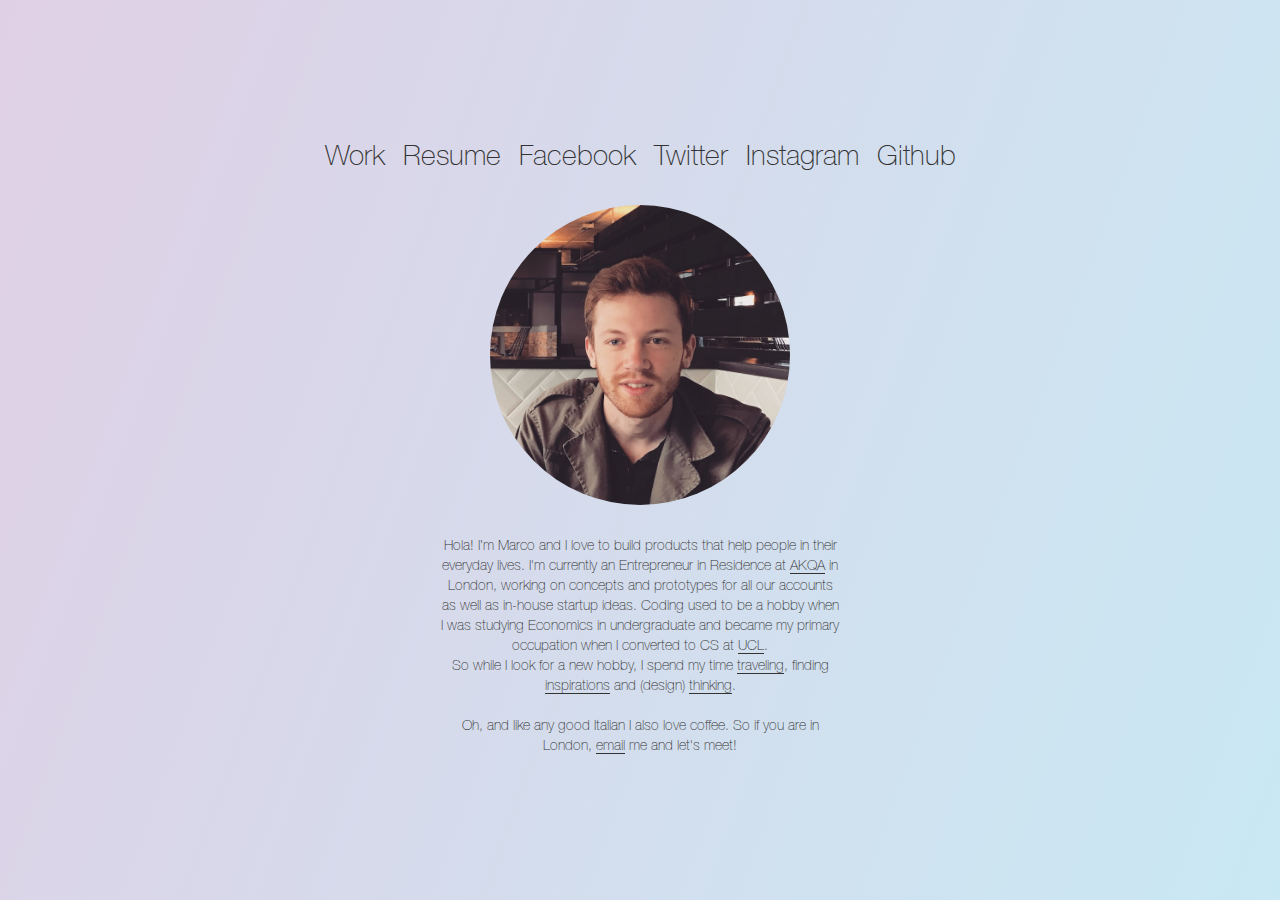
<file: index.html>
<!doctype html>
<html class="no-js" lang="">
    <head>
        <meta charset="utf-8">
        <meta http-equiv="x-ua-compatible" content="ie=edge">
        <title>Marco's Page</title>
        <meta name="description" content="Personal website of Marco Greselin, a creative technologist in London.">
        <meta name="viewport" content="width=device-width, initial-scale=1">

        <link rel="apple-touch-icon" href="apple-touch-icon.png">

        <link rel="stylesheet" href="css/bootstrap.min.css">
        <link rel="stylesheet" href="css/main.css">

    </head>
    <body>
        <!--[if lt IE 8]>
            <p class="browserupgrade">You are using an <strong>outdated</strong> browser. Please <a href="http://browsehappy.com/">upgrade your browser</a> to improve your experience.</p>
        <![endif]-->

        <div class="container">
            <div class="links">
                <ul>
                    <li><a href="work.html">Work</a></li>
                    <li><a href="https://uk.linkedin.com/in/marcogreselin">Resume</a></li>
                    <li><a href="https://www.facebook.com/marcogreselin">Facebook</a></li>
                    <li><a href="https://www.twitter.com/marcogreselin">Twitter</a></li>
                    <li><a href="https://www.instagram.com/marcogreselin">Instagram</a></li>
                    <li><a href="https://www.github.com/marcogreselin">Github</a></li>

                </ul>
            </div>
            <img class="profile" src="img/marco.jpg" alt="Hello World!">
            <div class="welcome">
                Hola! I’m Marco and I love to build products that help people in their everyday lives. I'm currently an Entrepreneur in Residence at <a href="http://www.akqa.com/">AKQA</a> in London, working on concepts and prototypes for all our accounts as well as in-house startup ideas. Coding used to be a hobby when I was studying Economics in undergraduate and became my primary occupation when I converted to CS at <a href="http://www.ucl.ac.uk/">UCL</a>. 
                <br>So while I look for a new hobby, I spend my time <a href="https://www.facebook.com/marcogreselin/videos/vb.1424364048/10211475287784227/">traveling</a>, finding <a href="http://99u.com/articles">inspirations</a> and (design) <a href="https://vimeo.com/5189134">thinking</a>.
                <p>Oh, and like any good Italian I also love coffee. So if you are in London, <a href="mailto:marcogreselin@me.com?subject=Coffeeeeee">email</a> me and let's meet!</p>
            </div>
        </div>

        <script src="https://code.jquery.com/jquery-1.12.0.min.js"></script>
        <script>
            (function(b,o,i,l,e,r){b.GoogleAnalyticsObject=l;b[l]||(b[l]=
            function(){(b[l].q=b[l].q||[]).push(arguments)});b[l].l=+new Date;
            e=o.createElement(i);r=o.getElementsByTagName(i)[0];
            e.src='https://www.google-analytics.com/analytics.js';
            r.parentNode.insertBefore(e,r)}(window,document,'script','ga'));
            ga('create','UA-29038123-1','auto');ga('send','pageview');
        </script>
        <script src="js/bootstrap.min.js"></script>

    </body>
</html>
</file>
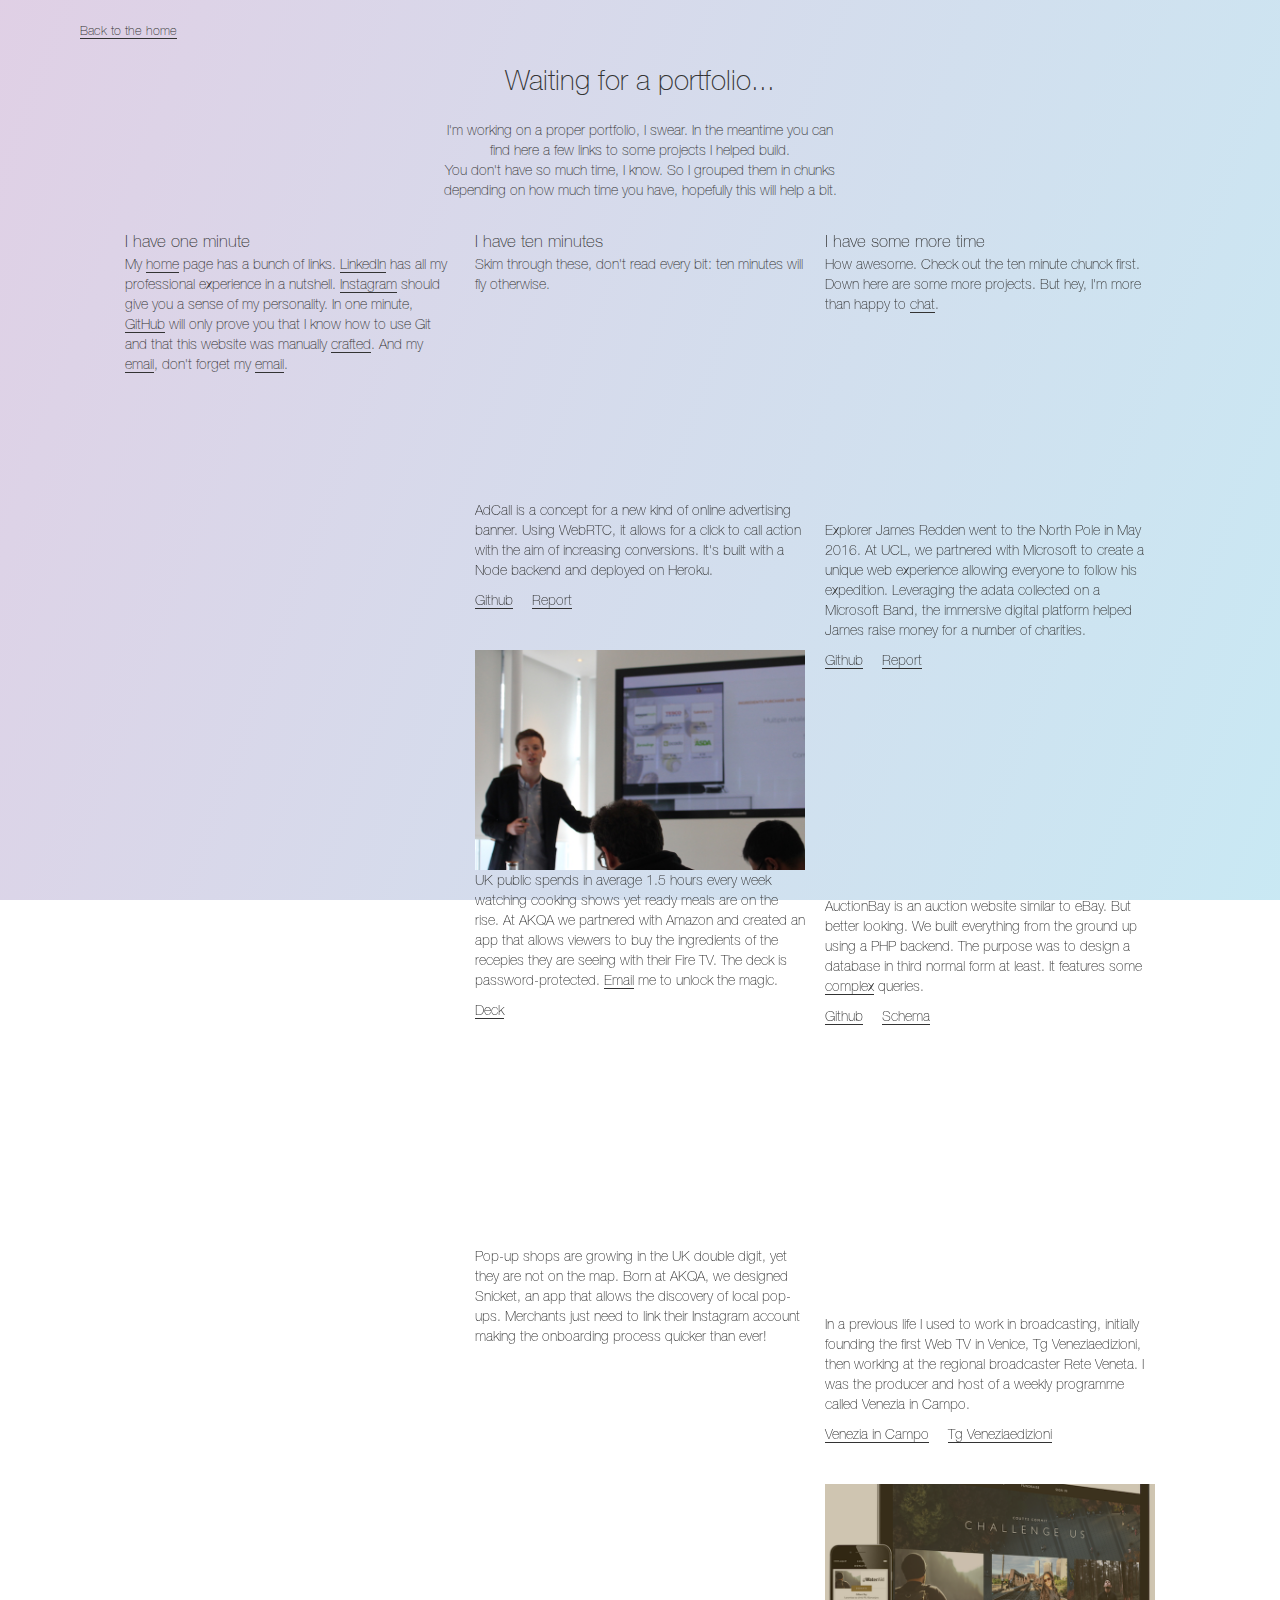
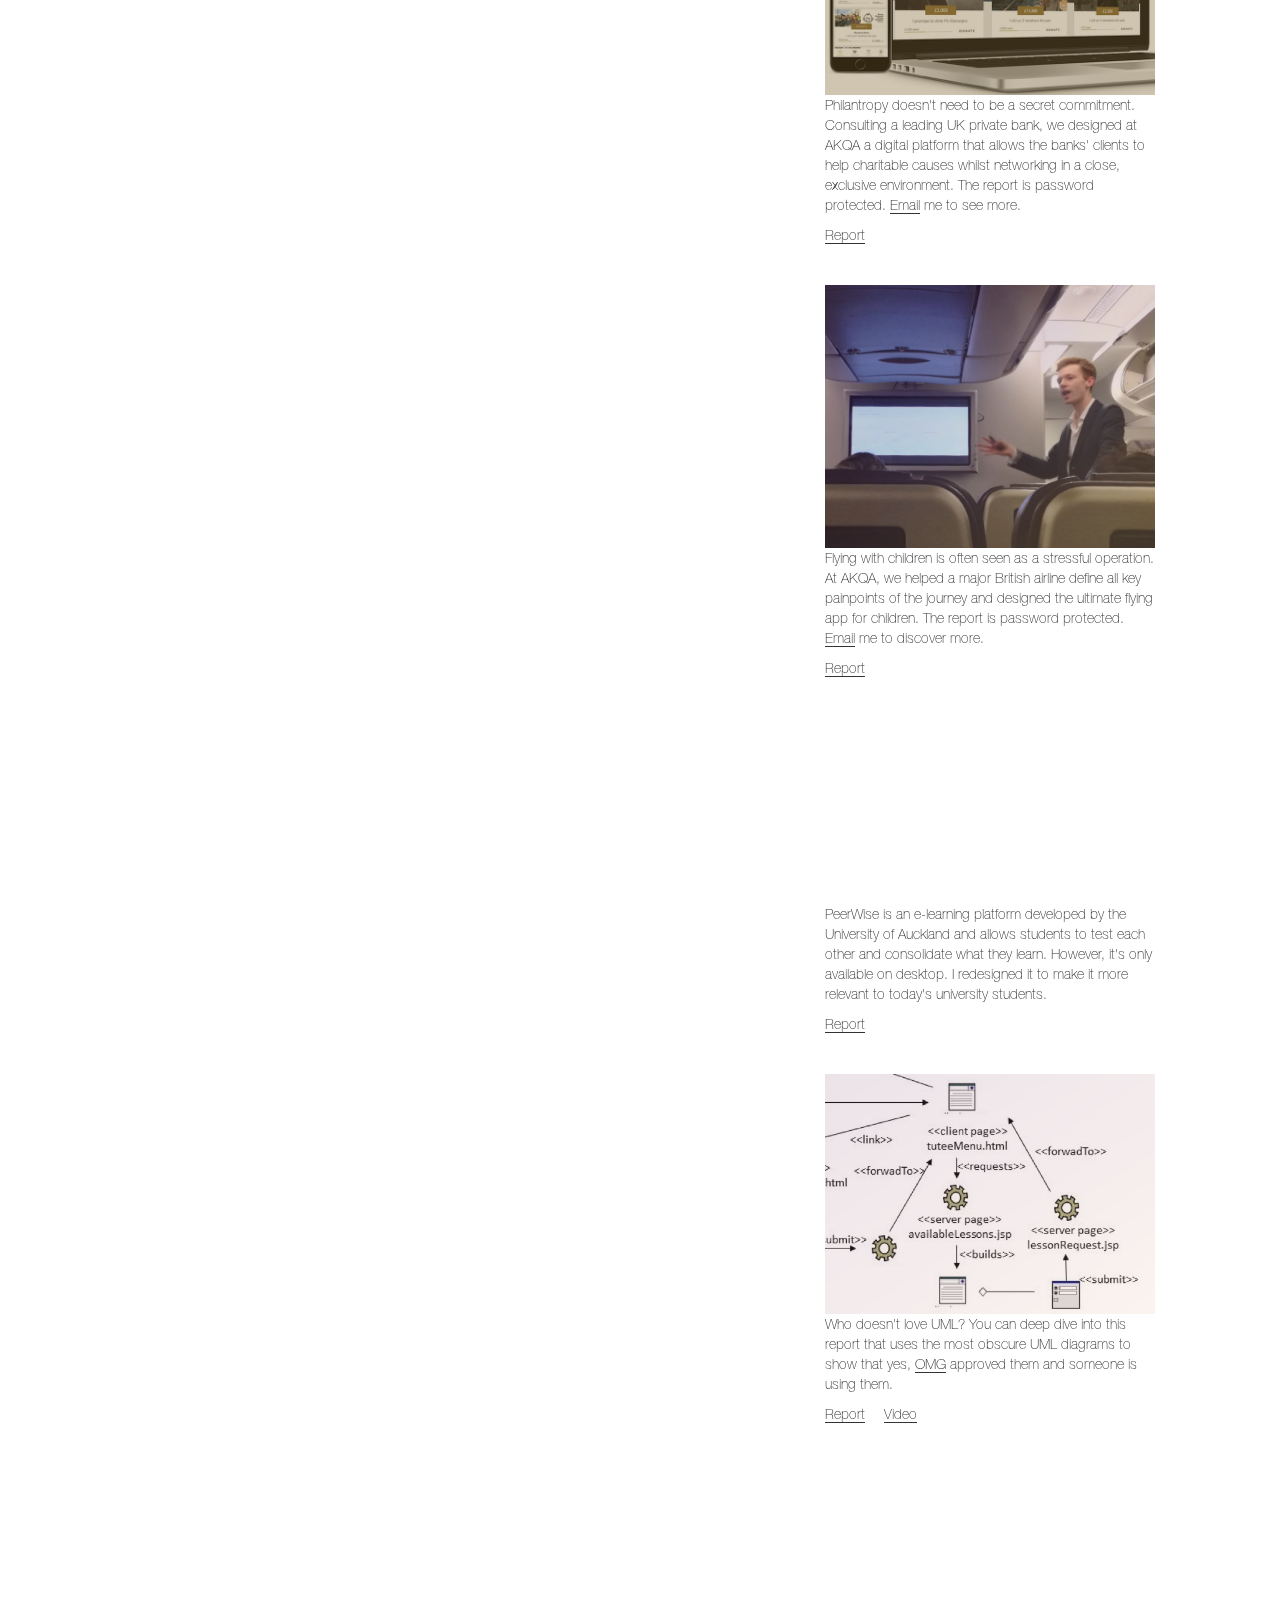
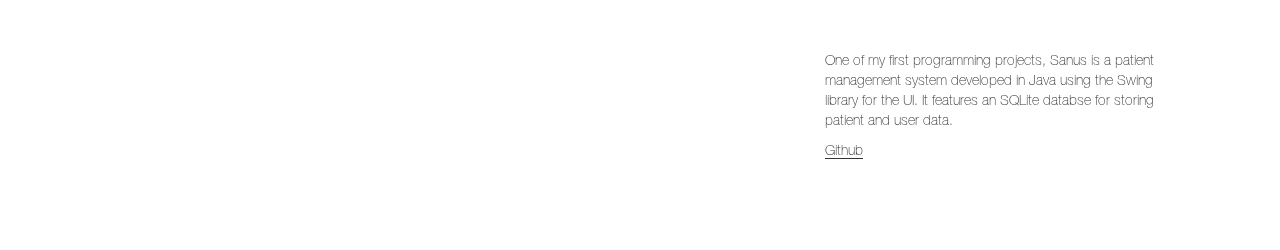
<file: work.html>
<!doctype html>
<html class="no-js" lang="">
    <head>
        <meta charset="utf-8">
        <meta http-equiv="x-ua-compatible" content="ie=edge">
        <title>Marco's Work</title>
        <meta name="description" content="Personal website of Marco Greselin, a creative technologist in London.">
        <meta name="viewport" content="width=device-width, initial-scale=1">

        <link rel="apple-touch-icon" href="apple-touch-icon.png">

        <link rel="stylesheet" href="css/bootstrap.min.css">
        <link rel="stylesheet" href="css/main.css">

    </head>
    <body>
        <!--[if lt IE 8]>
            <p class="browserupgrade">You are using an <strong>outdated</strong> browser. Please <a href="http://browsehappy.com/">upgrade your browser</a> to improve your experience.</p>
        <![endif]-->

        <div class="container">
            <div class="back"><a href="index.html">Back to the home</a></div>
            <div class="links" id="waiting">
                Waiting for a portfolio...
            </div>
            <div class="welcome">
                <p>I'm working on a proper portfolio, I swear. In the meantime you can find here a few links to some projects I helped build. 
                <br>You don't have so much time, I know. So I grouped them in chunks depending on how much time you have, hopefully this will help a bit.</p>
            </div>
            <div class="time-block-wrapper">
                <div class="time-block">
                    <div class="title">I have one minute</div>
                    My <a href="index.html">home</a> page has a bunch of links. <a target="_blank" href="https://www.linkedin.com/in/marcogreselin/">LinkedIn</a> has all my professional experience in a nutshell. <a target="_blank" href="https://www.instagram.com/marcogreselin">Instagram</a> should give you a sense of my personality. In one minute, <a target="_blank" href="https://github.com/marcogreselin">GitHub</a> will only prove you that I know how to use Git and that this website was manually <a target="_blank" href="https://github.com/marcogreselin/marcogreselin.github.io">crafted</a>. And my <a href="mailto:marcogreselin@me.com?subject=Coffeeeeee">email</a>, don't forget my <a href="mailto:marcogreselin@me.com?subject=Coffeeeeee">email</a>.
                </div>

                <div class="time-block">
                    <div class="title">I have ten minutes</div>
                    Skim through these, don't read every bit: ten minutes will fly otherwise.
                    <div class="project">
                        <p>
                            <iframe  src="https://www.youtube.com/embed/3ZDOA5haCeY?rel=0&amp;showinfo=0&amp;start=155" width="330px" height="186px" frameborder="0" allowfullscreen></iframe>
                            <br>AdCall is a concept for a new kind of online advertising banner. Using WebRTC, it allows for a click to call action with the aim of increasing conversions. It's built with a Node backend and deployed on Heroku.
                        </p>
                        <div class="links">
                            <a href="https://github.com/marcogreselin/AdCall" target="_blank">Github</a>
                            <a href="https://s3-eu-west-1.amazonaws.com/marcogreselin/adcall.pdf" target="_blank">Report</a>
                        </div>
                    </div>
                    <div class="project">
                        <p>
                            <img src="img/kitchen.jpg" alt="Pitching to Amazon" width="330px">
                            <br>UK public spends in average 1.5 hours every week watching cooking shows yet ready meals are on the rise. At AKQA we partnered with Amazon and created an app that allows viewers to buy the ingredients of the recepies they are seeing with their Fire TV. The deck is password-protected. <a href="mailto:marcogreselin@me.com?subject=Unlock AKQA magic">Email</a> me to unlock the magic.
                        </p>
                        <div class="links">
                            <a href="https://s3-eu-west-1.amazonaws.com/marcogreselin/kitchen.pdf" target="_blank">Deck</a>
                        </div>
                    </div>
                    <div class="project">
                        <p>
                            <iframe  src="https://www.youtube.com/embed/m6ftS0u3e_8?rel=0&amp;showinfo=0&amp" width="330px" height="186px" frameborder="0" allowfullscreen></iframe>
                            <br>Pop-up shops are growing in the UK double digit, yet they are not on the map. Born at AKQA, we designed Snicket, an app that allows the discovery of local pop-ups. Merchants just need to link their Instagram account making the onboarding process quicker than ever!
                        </p>
                    </div>
                </div><!-- time-block --> 

                <div class="time-block">
                    <span class="title">I have some more time</span>
                    How awesome. Check out the ten minute chunck first. Down here are some more projects. But hey, I'm more than happy to <a href="mailto:marcogreselin@me.com?subject=Coffeeeeee">chat</a>.

                    <div class="project">
                        <p>
                            <iframe  src="https://www.youtube.com/embed/rl6lrKyMrb8?rel=0&amp;showinfo=0&amp;start=359" width="330px" height="186px" frameborder="0" allowfullscreen></iframe>
                            <br>Explorer James Redden went to the North Pole in May 2016. At UCL, we partnered with Microsoft to create a unique web experience allowing everyone to follow his expedition. Leveraging the adata collected on a Microsoft Band, the immersive digital platform helped James raise money for a number of charities.
                        </p>
                        <div class="links">
                            <a target="_blank" href="https://github.com/marcogreselin/bandtothepole" target="_blank">Github</a>
                            <a target="_blank" href="https://s3-eu-west-1.amazonaws.com/marcogreselin/pole.pdf" target="_blank">Report</a>
                        </div>
                    </div>
                    <div class="project">
                        <p>
                            <iframe  src="https://www.youtube.com/embed/eVZXFArkstQ?rel=0&amp;showinfo=0" width="330px" height="186px" frameborder="0" allowfullscreen></iframe>
                            <br>AuctionBay is an auction website similar to eBay. But better looking. We built everything from the ground up using a PHP backend. The purpose was to design a database in third normal form at least. It features some <a target="_blank" href="https://github.com/marcogreselin/auctionbay/blob/master/includes/form_processing.php#L664-L691">complex</a> queries.
                        </p>
                        <div class="links">
                            <a target="_blank" href="https://github.com/marcogreselin/auctionbay">Github</a>
                            <a target="_blank" href="https://my.vertabelo.com/public-model-view/vftkw8Ftu4BnrV8lJ1LpKO8t65FjUsVbr3EcebfYUstN6OKHg48xl4kQ1kD9ctrW?x=2150&y=2300&zoom=0.5">Schema</a>
                        </div>
                    </div>
                    <div class="project">
                        <p>
                            <iframe src="https://www.facebook.com/plugins/video.php?href=https%3A%2F%2Fwww.facebook.com%2Fmarcogreselin%2Fvideos%2Fvb.1424364048%2F1132388596284%2F%3Ftype%3D3&show_text=0&width=330&height=248" width="330" height="248" style="border:none;overflow:hidden" scrolling="no" frameborder="0" allowTransparency="true" allowFullScreen="true"></iframe>
                            <br>In a previous life I used to work in broadcasting, initially founding the first Web TV in Venice, Tg Veneziaedizioni, then working at the regional broadcaster Rete Veneta. I was the producer and host of a weekly programme called Venezia in Campo.
                        </p>
                        <div class="links">
                            <a target="_blank" href="https://www.youtube.com/user/veneziaincampo/playlists">Venezia in Campo</a>
                            <a target="_blank" href="http://www.tgveneziaedizioni.it/">Tg Veneziaedizioni</a>
                        </div>
                    </div>
                    <div class="project">
                        <p>
                            <img src="img/commit.png" alt="Commit Mockup" width="330px">
                            <br>Philantropy doesn't need to be a secret commitment. Consulting a leading UK private bank, we designed at AKQA a digital platform that allows the banks' clients to help charitable causes whilst networking in a close, exclusive environment. The report is password protected. <a href="mailto:marcogreselin@me.com?subject=Unlock AKQA magic">Email</a> me to see more.
                        </p>
                        <div class="links">
                            <a href="https://s3-eu-west-1.amazonaws.com/marcogreselin/commit.pdf" target="_blank">Report</a>
                        </div>
                    </div>
                    <div class="project">
                        <p>
                            <img src="img/fly.png" alt="Pitching in the air" width="330px">
                            <br>Flying with children is often seen as a stressful operation. At AKQA, we helped a major British airline define all key painpoints of the journey and designed the ultimate flying app for children. The report is password protected. <a href="mailto:marcogreselin@me.com?subject=Unlock AKQA magic">Email</a> me to discover more.
                        </p>
                        <div class="links">
                            <a href="   https://s3-eu-west-1.amazonaws.com/marcogreselin/fly.pdf" target="_blank">Report</a>
                        </div>
                    </div>
                    <div class="project">
                        <p>
                            <iframe  src="https://www.youtube.com/embed/Y4mFjjbwJWE?rel=0&amp;showinfo=0&amp" width="330px" height="186px" frameborder="0" allowfullscreen></iframe>
                            <br>PeerWise is an e-learning platform developed by the University of Auckland and allows students to test each other and consolidate what they learn. However, it's only available on desktop. I redesigned it to make it more relevant to today's university students.
                        </p>
                        <div class="links">
                            <a href="https://s3-eu-west-1.amazonaws.com/marcogreselin/peerwise.pdf" target="_blank">Report</a>
                        </div>
                    </div>
                    <div class="project">
                        <p>
                            <img width="330px" src="img/uml.png" alt="Love UML">
                            <br>Who doesn't love UML? You can deep dive into this report that uses the most obscure UML diagrams to show that yes, <a href="http://www.omg.org/" target="_blank">OMG</a> approved them and someone is using them. 
                        </p>
                        <div class="links">
                            <a href="https://s3-eu-west-1.amazonaws.com/marcogreselin/uml.pdf" target="_blank">Report</a>
                            <a target="_blank" href="https://youtu.be/_uunC2Dbgb8" target="_blank">Video</a>
                        </div>
                    </div>
                    <div class="project">
                        <p>
                            <iframe  src="https://www.youtube.com/embed/bodC7oZ2Cnk?rel=0&amp;showinfo=0&amp" width="330px" height="186px" frameborder="0" allowfullscreen></iframe>
                            <br>One of my first programming projects, Sanus is a patient management system developed in Java using the Swing library for the UI. It features an SQLite databse for storing patient and user data.
                        </p>
                        <div class="links">
                            <a href="https://github.com/marcogreselin/sanus" target="_blank">Github</a>
                        </div>
                    </div>
                </div>
            </div> <!-- time-block-wrapper -->

                    
                
        </div> <!-- container -->

        <script src="https://code.jquery.com/jquery-1.12.0.min.js"></script>
        <script>
            (function(b,o,i,l,e,r){b.GoogleAnalyticsObject=l;b[l]||(b[l]=
            function(){(b[l].q=b[l].q||[]).push(arguments)});b[l].l=+new Date;
            e=o.createElement(i);r=o.getElementsByTagName(i)[0];
            e.src='https://www.google-analytics.com/analytics.js';
            r.parentNode.insertBefore(e,r)}(window,document,'script','ga'));
            ga('create','UA-29038123-1','auto');ga('send','pageview');
        </script>
        <script src="js/bootstrap.min.js"></script>

    </body>
</html>
</file>
<file: css/main.css>
/*! HTML5 Boilerplate v5.3.0 | MIT License | https://html5boilerplate.com/ */

/*
 * What follows is the result of much research on cross-browser styling.
 * Credit left inline and big thanks to Nicolas Gallagher, Jonathan Neal,
 * Kroc Camen, and the H5BP dev community and team.
 */

/* ==========================================================================
   Base styles: opinionated defaults
   ========================================================================== */

html {
    color: #222;
    font-size: 1em;
    line-height: 1.4;
}

/*
 * Remove text-shadow in selection highlight:
 * https://twitter.com/miketaylr/status/12228805301
 *
 * These selection rule sets have to be separate.
 * Customize the background color to match your design.
 */

::-moz-selection {
    background: #b3d4fc;
    text-shadow: none;
}

::selection {
    background: #b3d4fc;
    text-shadow: none;
}

/*
 * A better looking default horizontal rule
 */

hr {
    display: block;
    height: 1px;
    border: 0;
    border-top: 1px solid #ccc;
    margin: 1em 0;
    padding: 0;
}

/*
 * Remove the gap between audio, canvas, iframes,
 * images, videos and the bottom of their containers:
 * https://github.com/h5bp/html5-boilerplate/issues/440
 */

audio,
canvas,
iframe,
img,
svg,
video {
    vertical-align: middle;
}

/*
 * Remove default fieldset styles.
 */

fieldset {
    border: 0;
    margin: 0;
    padding: 0;
}

/*
 * Allow only vertical resizing of textareas.
 */

textarea {
    resize: vertical;
}

/* ==========================================================================
   Browser Upgrade Prompt
   ========================================================================== */

.browserupgrade {
    margin: 0.2em 0;
    background: #ccc;
    color: #000;
    padding: 0.2em 0;
}

/* ==========================================================================
   Author's custom styles
   ========================================================================== */
@font-face {
    font-family: HelveticaNeue-Thin;
    src: url(../fonts/HelveticaNeue-Thin.otf);
}

body {
    background: linear-gradient(290deg, rgba(0,149,201,.21), rgba(108,32,133,.21)) fixed;
    font-family: "HelveticaNeue-Thin", "Helvetica Neue Thin", "Helvetica Neue", Helvetica, sans-serif;
    min-height: 100%;  /* Fallback for browsers do NOT support vh unit */
    min-height: 100vh; /* These two lines are counted as one :-)       */
    display: flex;
    align-items: center;
}

::selection {
  background: #DBEDF4; /* WebKit/Blink Browsers */
}

img {
    pointer-events: none;
}

img.profile{
    width: 100%;
    max-width: 300px;
    border-radius: 50%;
    margin: 30px auto 30px auto;
    display: block;
}

.container {
    margin-top: 20px;
    margin-bottom: 20px;
}

a {
    color: inherit;
}

.welcome a {
    border-bottom: solid 0.5px #333;
}

a:hover {
    color: inherit;
    text-decoration: inherit;
    color: inherit;
}

a:active {
    color: inherit;
    text-decoration: inherit;
    color: inherit;
}

a:focus {
    color: inherit;
    text-decoration: inherit;
    color: inherit;
}

ul {
    list-style: none;
    padding: 0px;
}

li {
    display: inline;
}

li:hover {
    border-bottom: solid 1px black;
}

li:not(:last-child){
    margin-right: 10px;
}

.links {
    font-size: 2em;
    margin: auto;
    text-align: center;
}

.welcome {
    max-width: 400px;
    margin: 20px auto 0px auto;
    text-align: center;
}

p {
    margin-top: 20px
}

@media only screen and (max-width: 400px) {
    .welcome {
        font-size: 1.2em;
    }
}

/*Only used in the links page*/
.back {
    font-size: 0.9em;
    display: inline;
    margin-bottom: 30px;
    border-bottom: solid 0.5px #333;
}

#waiting {
    margin-top: 20px;
}

.title {
    font-size: 1.2em;
    margin-top: 20px;
    display: block;

}

.time-block {
    display: inline-block;
    width: 330px;
    margin-right: 20px;
    vertical-align:top;
    margin-bottom: 30px;
}

.time-block:last-child {
    margin-right: 0px;
}

@media (max-width: 685px) {
    .time-block {
        margin-right: 0px;
    }
}

.project .title {
    font-size: 0.9em;
    margin-bottom: 0px;
    text-transform: uppercase;
}

.time-block-wrapper {
    display: flex;
    flex-wrap: wrap;
    justify-content: center;
    margin-left: auto;
    margin-right: auto;
}

.time-block-wrapper a {
    border-bottom: solid 0.5px #333;
}

.time-block .links {
    font-size: 1em;
    text-align: left;
    margin-bottom: 40px;
}

.time-block .links a {
    margin-right: 15px;
}

.time-block .links a:last-child {
    margin-right: 0px;
}


/* ==========================================================================
   Helper classes
   ========================================================================== */

/*
 * Hide visually and from screen readers
 */

.hidden {
    display: none !important;
}

/*
 * Hide only visually, but have it available for screen readers:
 * http://snook.ca/archives/html_and_css/hiding-content-for-accessibility
 */

.visuallyhidden {
    border: 0;
    clip: rect(0 0 0 0);
    height: 1px;
    margin: -1px;
    overflow: hidden;
    padding: 0;
    position: absolute;
    width: 1px;
}

/*
 * Extends the .visuallyhidden class to allow the element
 * to be focusable when navigated to via the keyboard:
 * https://www.drupal.org/node/897638
 */

.visuallyhidden.focusable:active,
.visuallyhidden.focusable:focus {
    clip: auto;
    height: auto;
    margin: 0;
    overflow: visible;
    position: static;
    width: auto;
}

/*
 * Hide visually and from screen readers, but maintain layout
 */

.invisible {
    visibility: hidden;
}

/*
 * Clearfix: contain floats
 *
 * For modern browsers
 * 1. The space content is one way to avoid an Opera bug when the
 *    `contenteditable` attribute is included anywhere else in the document.
 *    Otherwise it causes space to appear at the top and bottom of elements
 *    that receive the `clearfix` class.
 * 2. The use of `table` rather than `block` is only necessary if using
 *    `:before` to contain the top-margins of child elements.
 */

.clearfix:before,
.clearfix:after {
    content: " "; /* 1 */
    display: table; /* 2 */
}

.clearfix:after {
    clear: both;
}

/* ==========================================================================
   EXAMPLE Media Queries for Responsive Design.
   These examples override the primary ('mobile first') styles.
   Modify as content requires.
   ========================================================================== */

@media only screen and (min-width: 35em) {
    /* Style adjustments for viewports that meet the condition */
}

@media print,
       (-webkit-min-device-pixel-ratio: 1.25),
       (min-resolution: 1.25dppx),
       (min-resolution: 120dpi) {
    /* Style adjustments for high resolution devices */
}

/* ==========================================================================
   Print styles.
   Inlined to avoid the additional HTTP request:
   http://www.phpied.com/delay-loading-your-print-css/
   ========================================================================== */

@media print {
    *,
    *:before,
    *:after,
    *:first-letter,
    *:first-line {
        background: transparent !important;
        color: #000 !important; /* Black prints faster:
                                   http://www.sanbeiji.com/archives/953 */
        box-shadow: none !important;
        text-shadow: none !important;
    }

    a,
    a:visited {
        text-decoration: underline;
    }

    a[href]:after {
        content: " (" attr(href) ")";
    }

    abbr[title]:after {
        content: " (" attr(title) ")";
    }

    /*
     * Don't show links that are fragment identifiers,
     * or use the `javascript:` pseudo protocol
     */

    a[href^="#"]:after,
    a[href^="javascript:"]:after {
        content: "";
    }

    pre,
    blockquote {
        border: 1px solid #999;
        page-break-inside: avoid;
    }

    /*
     * Printing Tables:
     * http://css-discuss.incutio.com/wiki/Printing_Tables
     */

    thead {
        display: table-header-group;
    }

    tr,
    img {
        page-break-inside: avoid;
    }

    img {
        max-width: 100% !important;
    }

    p,
    h2,
    h3 {
        orphans: 3;
        widows: 3;
    }

    h2,
    h3 {
        page-break-after: avoid;
    }
}
</file>
